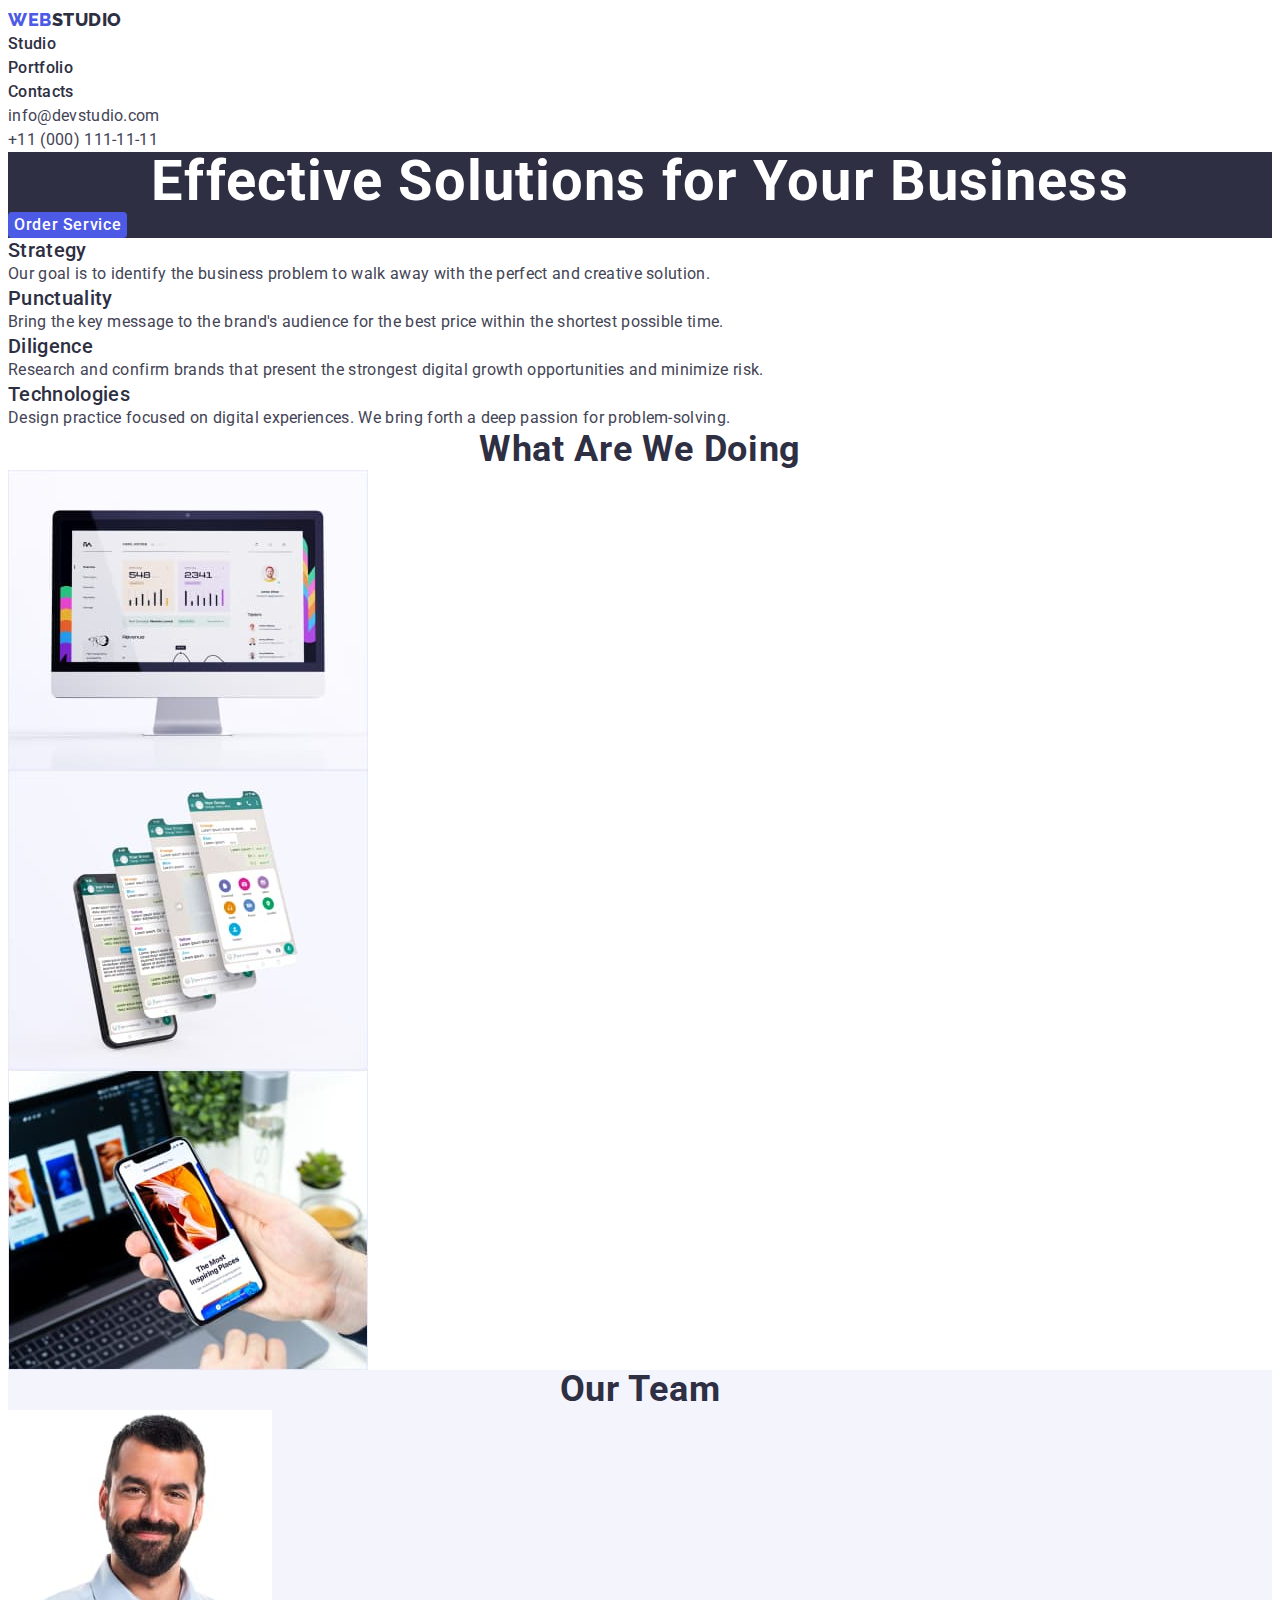
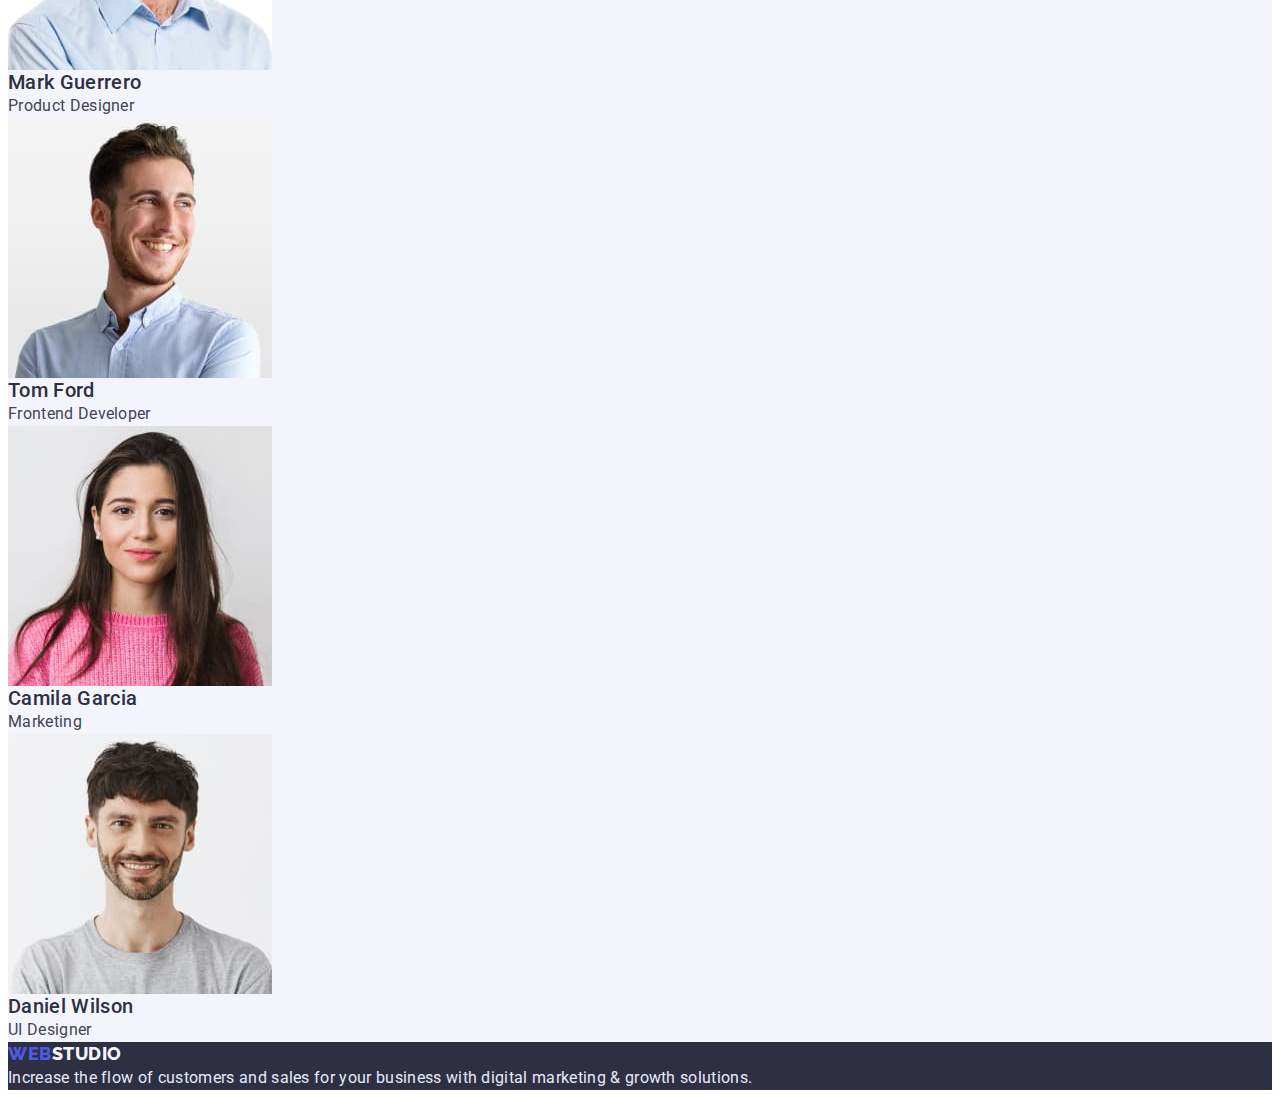
<file: index.html>
<!DOCTYPE html>
<html lang="en">
	<head>
		<meta charset="UTF-8" />
		<meta http-equiv="X-UA-Compatible" content="IE=edge" />
		<meta name="viewport" content="width=device-width, initial-scale=1.0" />
		<title>WebStudio</title>
		<link rel="preconnect" href="https://fonts.googleapis.com" />
		<link rel="preconnect" href="https://fonts.gstatic.com" crossorigin />
		<link
			href="https://fonts.googleapis.com/css2?family=Raleway:wght@800&family=Roboto:wght@400;500;700;800&display=swap"
			rel="stylesheet"
		/>
		<link rel="stylesheet" href="./CSS/styles.css" />
	</head>
	<body>
		<!--HEADER-->
		<header class="header">
			<nav class="navigation">
				<a class="header-logo" href="./index.html">Web<span style="color: #2e2f42">Studio</span></a>
				<ul class="header-list">
					<li class="header-item"><a class="header-link current" href="./index.html">Studio</a></li>
					<li class="header-item"><a class="header-link current" href="./portfolio.html">Portfolio</a></li>
					<li class="header-item"><a class="header-link current" href="">Contacts</a></li>
				</ul>
			</nav>
			<address class="header-address">
				<ul class="header-list">
					<li class="header-item"><a class="header-mail" href="mailto:info@devstudio.com">info@devstudio.com</a> </li>
					<li class="header-item"><a class="header-tel" href="tel:+110001111111">+11 (000) 111-11-11</a> </li>
				</ul>
			</address>
		</header>
		<!-- / HEADER -->
		<main>
			<!--Hero section-->
			<section class="hero">
				<h1 class="hero-title">Effective Solutions for Your Business</h1>
				<button class="hero-btn" type="button">Order Service</button>
			</section>

			<!--Next section 1-->
			<section class="section">
				<h2 class="section-title" hidden>Advantages</h2>
				<ul class="section-list">
					<li class="section-item">
						<h3 class="section-item caption">Strategy</h3>
						<p class="caption-text"
							>Our goal is to identify the business problem to walk away with the perfect and creative solution.
						</p>
					</li>
					<li class="section-item">
						<h3 class="section-item caption">Punctuality</h3>
						<p class="caption-text"
							>Bring the key message to the brand's audience for the best price within the shortest possible time.
						</p>
					</li>
					<li class="section-item">
						<h3 class="section-item caption">Diligence</h3>
						<p class="caption-text"
							>Research and confirm brands that present the strongest digital growth opportunities and minimize risk.
						</p>
					</li>
					<li class="section-item">
						<h3 class="section-item caption">Technologies</h3>
						<p class="caption-text"
							>Design practice focused on digital experiences. We bring forth a deep passion for problem-solving.
						</p>
					</li>
				</ul>
			</section>

			<!--Next section 2-->
			<section class="section">
				<h2 class="section-title">What are we doing</h2>

				<ul class="section-list">
					<li class="section-item">
						<img class="section-img" src="./images/img-1.jpg" alt="Picture of monitor" width="360" height="300" />
					</li>
					<li class="section-item">
						<img
							class="section-img"
							src="./images/img-2.jpg"
							alt="Triple screen of mobole phone"
							width="360"
							height="300"
						/>
					</li>
					<li class="section-item">
						<img
							class="section-img"
							src="./images/img-3.jpg"
							alt="Mobile phone with a certain app"
							width="360"
							height="300"
						/>
					</li>
				</ul>
			</section>
			<!--Next section 3-->
			<section class="section team">
				<h2 class="section-title">Our Team</h2>
				<ul class="section-list">
					<li class="section-item">
						<img class="section-img" src="./images/team-card-1.jpg" alt="Team member 1" width="264" height="260" />
						<h3 class="section-item caption">Mark Guerrero</h3>
						<p class="caption-text">Product Designer</p>
					</li>
					<li class="section-item">
						<img class="section-img" src="./images/team-card-2.jpg" alt="Team member 2" width="264" height="260" />
						<h3 class="section-item caption">Tom Ford</h3>
						<p class="caption-text">Frontend Developer</p>
					</li>
					<li class="section-item">
						<img class="section-img" src="./images/team-card-3.jpg" alt="Team member 3" width="264" height="260" />
						<h3 class="section-item caption">Camila Garcia</h3>
						<p class="caption-text">Marketing</p>
					</li>
					<li class="section-item">
						<img class="section-img" src="./images/team-card-4.jpg" alt="Team member 4" width="264" height="260" />
						<h3 class="section-item caption">Daniel Wilson</h3>
						<p class="caption-text">UI Designer</p>
					</li>
				</ul>
			</section>
		</main>
		<!--Footer-->
		<footer>
			<a class="footer-logo" href="./index.html"> Web<span style="color: #f4f4fd">Studio</span> </a>
			<p class="footer-text">
				Increase the flow of customers and sales for your business with digital marketing & growth solutions.</p
			>
		</footer>
	</body>
</html>
</file>
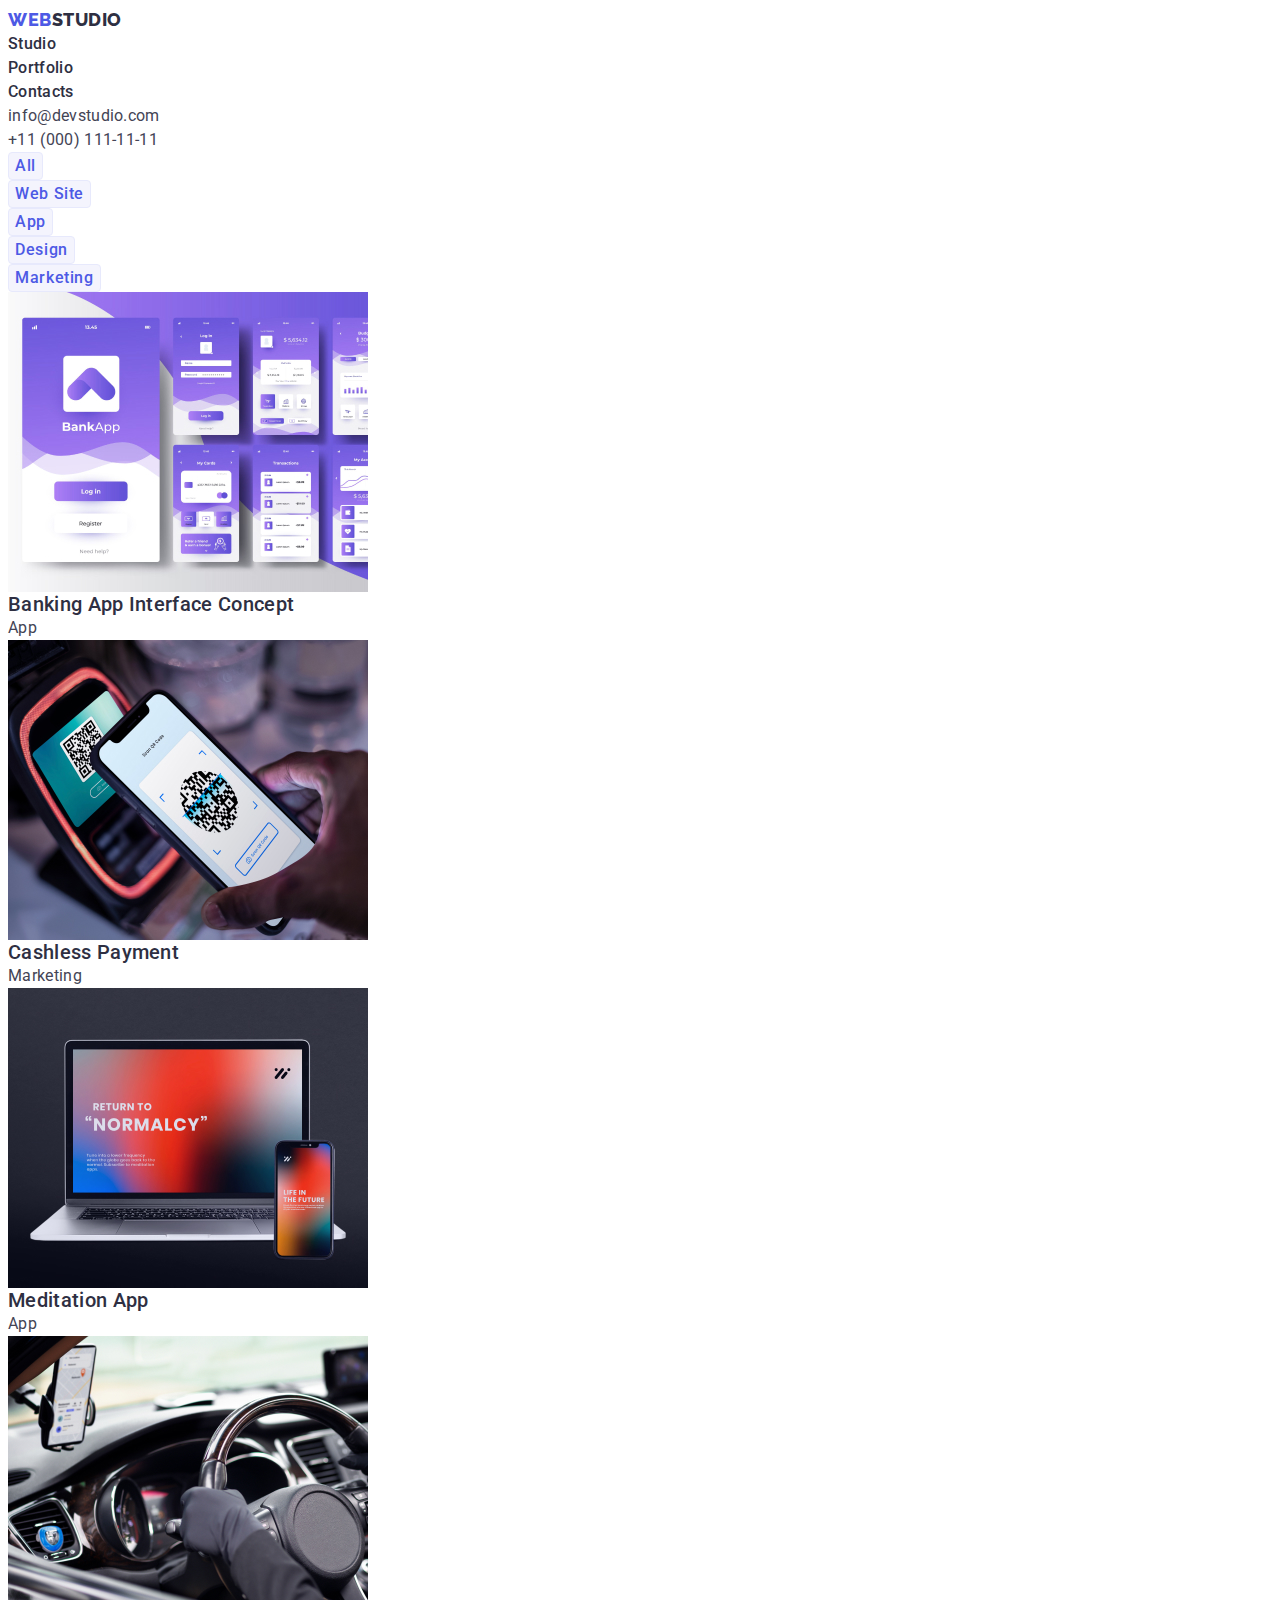
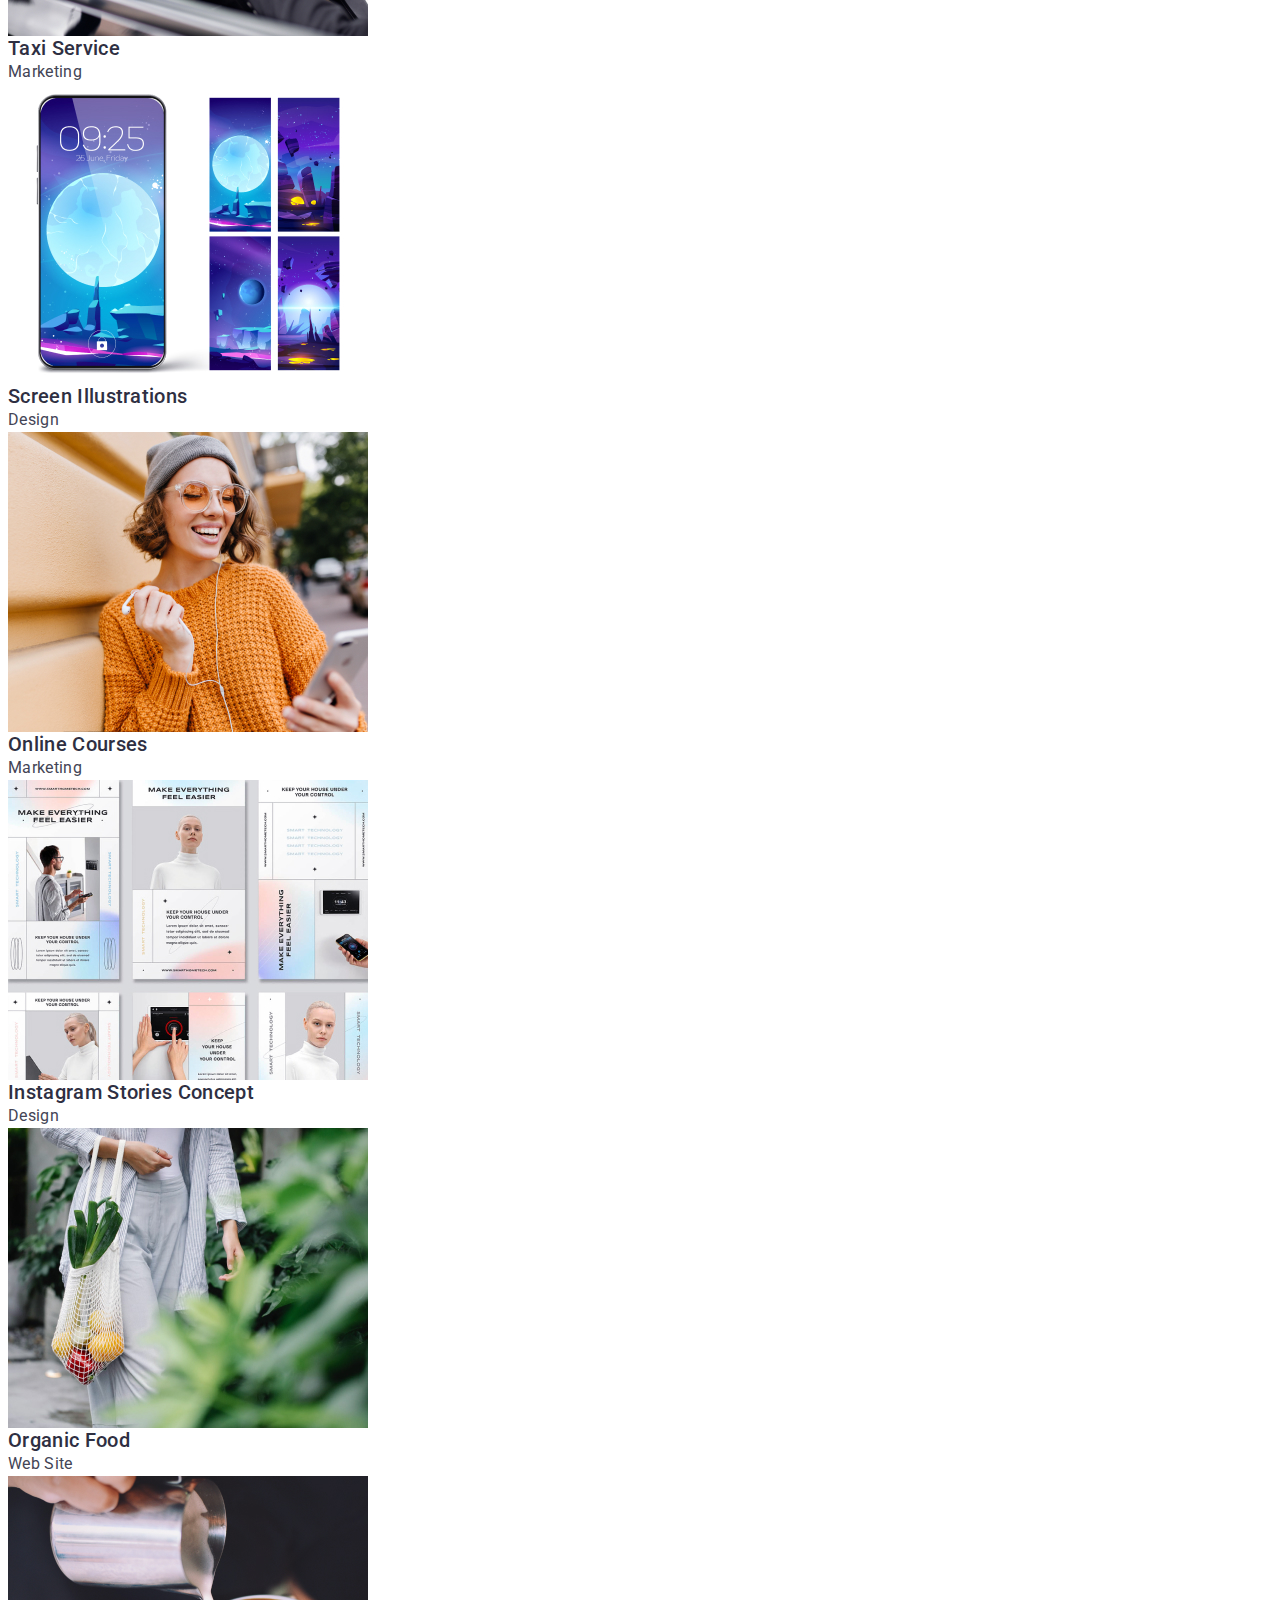
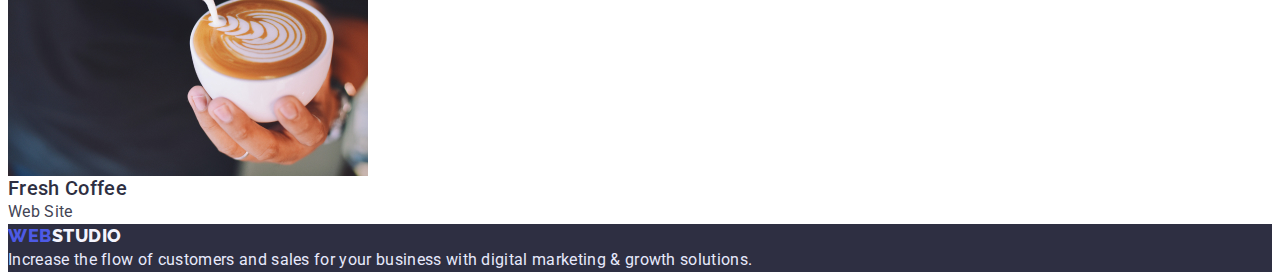
<file: portfolio.html>
<!DOCTYPE html>
<html lang="en">
	<head>
		<meta charset="UTF-8" />
		<meta http-equiv="X-UA-Compatible" content="IE=edge" />
		<meta name="viewport" content="width=device-width, initial-scale=1.0" />
		<title>Portfolio</title>
		<link rel="preconnect" href="https://fonts.googleapis.com" />
		<link rel="preconnect" href="https://fonts.gstatic.com" crossorigin />
		<link
			href="https://fonts.googleapis.com/css2?family=Raleway:wght@800&family=Roboto:wght@400;500&display=swap"
			rel="stylesheet"
		/>
		<link rel="stylesheet" href="./CSS/styles.css" />
	</head>
	<body>
		<!--HEADER-->
		<header class="header">
			<a class="header-logo" href="./index.html">Web<span style="color: #2e2f42">Studio</span></a>
			<nav class="navigation">
				<ul class="header-list">
					<li class="header-item">
						<a class="header-link current" href="./index.html" rel="noopener nofollow noreferrer">Studio</a></li
					>
					<li class="header-item">
						<a class="header-link current" href="./portfolio.html" rel="noopener nofollow noreferrer">Portfolio</a></li
					>
					<li class="header-item">
						<a class="header-link current" href="#" rel="noopener nofollow noreferrer">Contacts</a></li
					>
				</ul>
			</nav>
			<address class="header-address">
				<ul class="header-list">
					<li class="header-item"><a class="header-mail" href="mailto:info@devstudio.com">info@devstudio.com</a></li>
					<li class="header-item"><a class="header-tel" href="tel:+110001111111">+11 (000) 111-11-11</a></li>
				</ul>
			</address>
		</header>
		<!--/HEADER-->
		<!--MAIN-->
		<main>
			<!--Main section-->
			<section class="section">
				<h1 class="section-title" hidden>Portfolio</h1>
				<ul class="section-list-btn">
					<li class="main-item-btn"><button class="filter first" type="button">All</button></li>
					<li class="main-item-btn"><button class="filter second" type="button">Web Site</button></li>
					<li class="main-item-btn"><button class="filter third" type="button">App</button></li>
					<li class="main-item-btn"><button class="filter fourth" type="button">Design</button></li>
					<li class="main-item-btn"><button class="filter fifth" type="button">Marketing</button></li>
				</ul>
				<ul class="section-list">
					<li class="section-item">
						<img class="section-img" src="./images/banking-app.jpg" alt="img-1" width="360" />
						<h2 class="section-item caption">Banking App Interface Concept</h2>
						<p class="caption-text">App</p>
					</li>
					<li class="section-item">
						<img class="section-img" src="./images/cashless-payment.jpg" alt="img-2" width="360" />
						<h2 class="section-item caption">Cashless Payment</h2>
						<p class="caption-text">Marketing</p>
					</li>
					<li class="section-item">
						<img class="section-img" src="./images/meditation-app.jpg" alt="img-3" width="360" />
						<h2 class="section-item caption">Meditation App</h2>
						<p class="caption-text">App</p>
					</li>
					<li class="section-item">
						<img class="section-list-img" src="./images/taxi-service.jpg" alt="img-4" width="360" />
						<h2 class="section-item caption">Taxi Service</h2>
						<p class="caption-text">Marketing</p>
					</li>
					<li class="section-item">
						<img class="section-list-img" src="./images/screen-illustration.jpg" alt="img-5" width="360" />
						<h2 class="section-item caption">Screen Illustrations</h2>
						<p class="caption-text">Design</p>
					</li>
					<li class="section-item">
						<img class="section-list-img" src="./images/online-courses.jpg" alt="img-6" width="360" />
						<h2 class="section-item caption">Online Courses</h2>
						<p class="caption-text">Marketing</p>
					</li>
					<li class="section-item">
						<img class="section-list-img" src="./images/instagram-concept.jpg" alt="img-7" width="360" />
						<h2 class="section-item caption">Instagram Stories Concept</h2>
						<p class="caption-text">Design</p>
					</li>
					<li class="section-item">
						<img class="section-list-img" src="./images/organic-food.jpg" alt="img-8" width="360" />
						<h2 class="section-item caption">Organic Food</h2>
						<p class="caption-text">Web Site</p>
					</li>
					<li class="section-item">
						<img class="section-list-img" src="./images/fresh-cofee.jpg" alt="img-9" width="360" />
						<h2 class="section-item caption">Fresh Coffee</h2>
						<p class="caption-text">Web Site</p>
					</li>
				</ul>
			</section>
		</main>
		<!--/MAIN-->

		<!--FOOTER-->
		<footer>
			<a class="footer-logo" href="./index.html">Web<span style="color: #f4f4fd">Studio</span></a>
			<p class="footer-text">
				Increase the flow of customers and sales for your business with digital marketing & growth solutions.
			</p>
		</footer>
		<!--/FOOTER-->
	</body>
</html>
</file>
<file: CSS/styles.css>
:root {
	--primary-brand: #4d5ae5;
	--dark: #2e2f42;
	--success: #31d0aa;
	--text: #434455;
	--subtle-text: #8e8f99;
	--accent: #e7e9fc;
	--light: #f4f4fd;
	--button-active: #404bbf;
	--white-text-color: #ffffff;
	--modal-bg: #fcfcfc;
	--timing-function: cubic-bezier(0.4, 0, 0.2, 1);
}
body {
	font-family: Roboto, sans-serif;
	font-size: 16px;
	letter-spacing: 0.02em;
	color: var(--dark);
	background-color: var(--white-text-color);
}
/* ------------------COMPONENTS------------------- */
ul {
	list-style: none;
	margin: 0;
	padding: 0;
}

a {
	text-decoration: none;
}

h1,
h2,
h3,
h4,
h5,
h6,
p {
	margin-top: 0;
	margin-bottom: 0;
}
img {
	display: block;
	max-width: 100%;
	height: auto;
}

/* ------------------/COMPONENTS------------------- */

/* ------------------HADER------------------- */
.header-logo {
	font-family: "Raleway";
	font-style: normal;
	font-weight: 800;
	font-size: 18px;
	line-height: 1.33;
	display: flex;
	align-items: center;
	letter-spacing: 0.03em;
	text-transform: uppercase;
	/* IRIS */
	color: var(--primary-brand);
}

.header-link {
	font-weight: 500;
	line-height: 1.5;
	color: var(--dark);
}

.header-link:hover,
.header-link:focus {
	color: var(--button-active);
}

.header-link .current {
	color: var(--primary-brand);
}
.header-address {
	font-style: normal;
}

.header-mail,
.header-tel {
	font-weight: 400;
	line-height: 1.5;
	/* SLATE */
	color: var(--text);
}

/* ------------------/HEADER------------------- */

/* ------------------MAIN------------------- */
.hero {
	background-color: var(--dark);
}

.hero-title {
	font-weight: 700;
	font-size: 56px;
	line-height: 1.07;
	letter-spacing: 0.02em;
	text-align: center;
	color: var(--white-text-color);
}

.hero-btn {
	font-family: Roboto;
	font-weight: 500;
	font-size: 16px;
	line-height: 1.5;
	display: flex;
	align-items: center;
	letter-spacing: 0.04em;
	color: var(--white-text-color);
	background-color: var(--primary-brand);
	cursor: pointer;
	border: none;
	border-radius: 4px;
}
.hero-btn:hover,
.hero-btn:focus {
	background-color: var(--button-active);
}

.section-title {
	font-weight: 700;
	font-size: 36px;
	letter-spacing: 0.02em;
	line-height: 1.11;
	text-align: center;
	text-transform: capitalize;
}

.team {
	background-color: var(--light);
}
.caption {
	font-weight: 500;
	letter-spacing: 0.02;
	font-size: 20px;
	line-height: 1.2;
}
.caption-text {
	letter-spacing: 0.02em;
	line-height: 1.5;
	/* SLATE */
	color: var(--text);
}
.filter {
	font-family: inherit;
	font-weight: 500;
	font-size: 16px;
	line-height: 1.5;
	display: flex;
	align-items: center;
	text-align: center;
	letter-spacing: 0.04em;
	cursor: pointer;
	color: var(--primary-brand);
	background: var(--light);
	border: 1px solid var(--accent);
	border-radius: 4px;
}
.filter:hover,
.filter:focus {
	color: var(--white-text-color);
	background-color: var(--button-active);
}

/* ------------------/MAIN------------------- */

/* ------------------FOOTER------------------- */
.footer-logo {
	font-family: "Raleway";
	font-style: normal;
	font-weight: 800;
	font-size: 18px;
	line-height: 1.33;
	display: flex;
	align-items: center;
	letter-spacing: 0.03em;
	text-transform: uppercase;
	color: var(--primary-brand);
	background-color: var(--dark);
}
.footer-text {
	font-weight: 400;
	font-size: 16px;
	line-height: 1.5;
	color: var(--accent);
	background-color: var(--dark);
}
/* ------------------/FOOTER------------------- */
</file>
